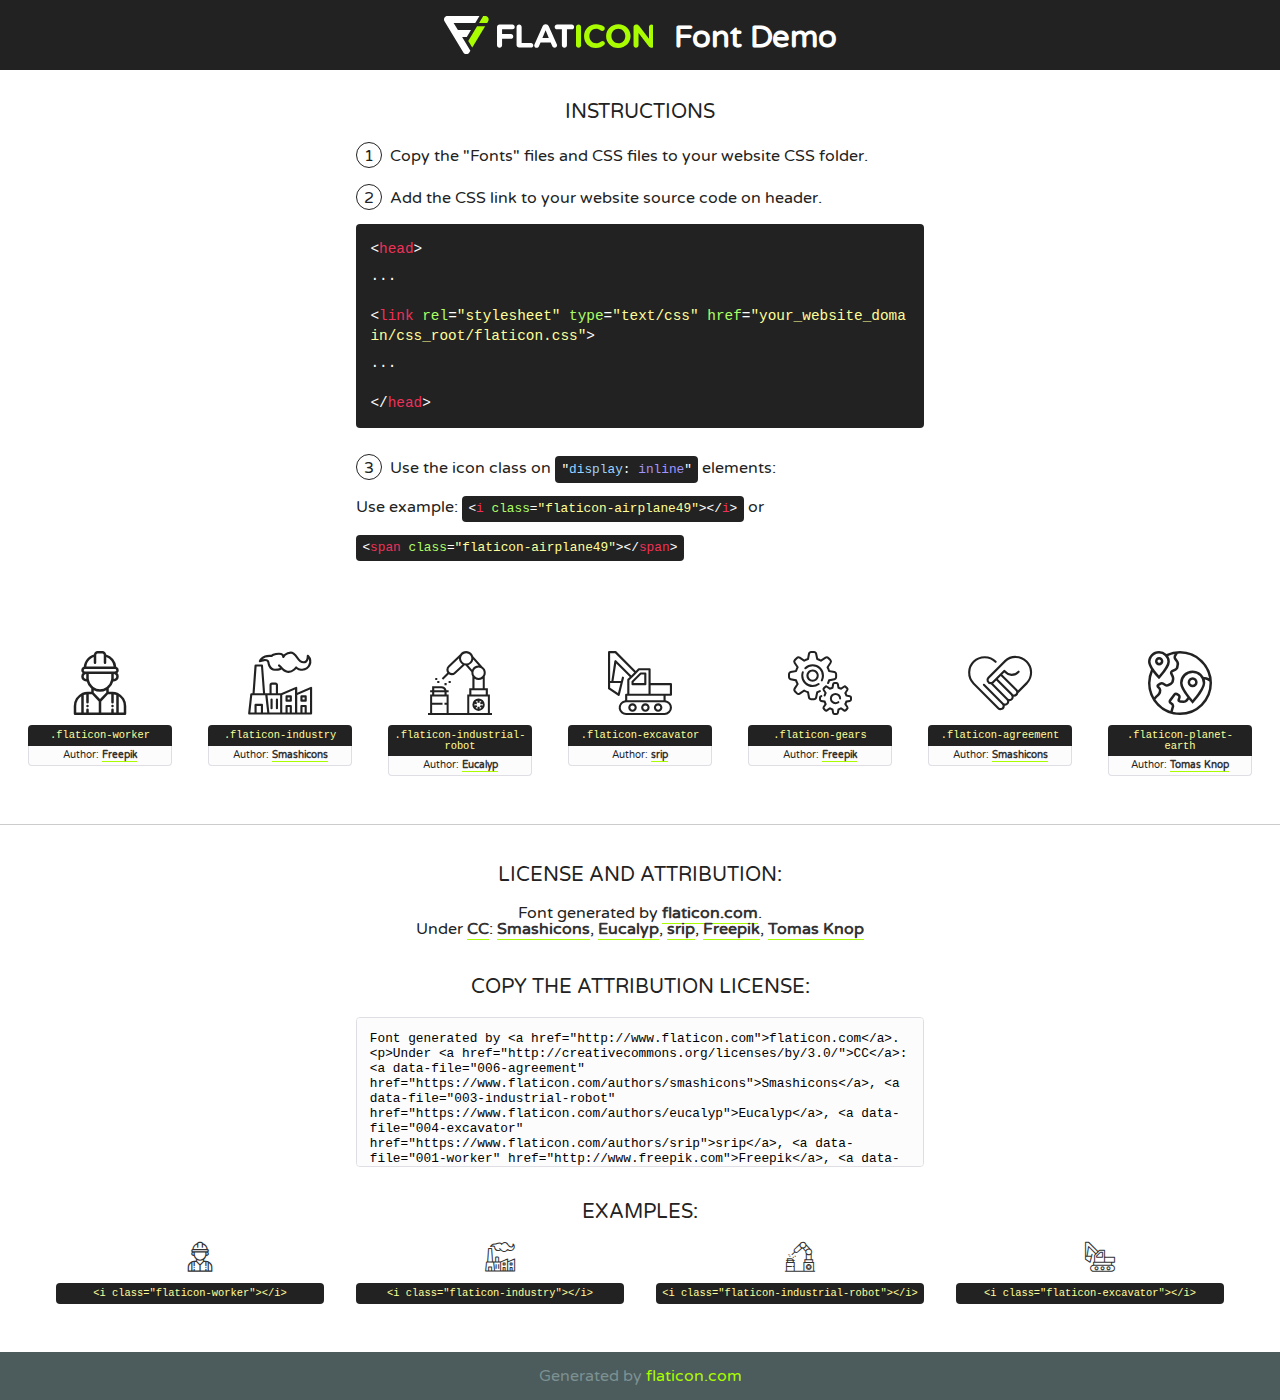
<file: public/fonts/flaticon/font/flaticon.html>
<!DOCTYPE html>
<!--
  Flaticon icon font: Flaticon
  Creation date: 24/09/2018 04:43
-->
<html>
<!DOCTYPE html>
<html>

<head>
    <title>Flaticon WebFont</title>
    <link href="http://fonts.googleapis.com/css?family=Varela+Round" rel="stylesheet" type="text/css" />
    <link rel="stylesheet" type="text/css" href="flaticon.css">
    <meta charset="UTF-8">
    <style>
    html, body, div, span, applet, object, iframe,
    h1, h2, h3, h4, h5, h6, p, blockquote, pre,
    a, abbr, acronym, address, big, cite, code,
    del, dfn, em, img, ins, kbd, q, s, samp,
    small, strike, strong, sub, sup, tt, var,
    b, u, i, center,
    dl, dt, dd, ol, ul, li,
    fieldset, form, label, legend,
    table, caption, tbody, tfoot, thead, tr, th, td,
    article, aside, canvas, details, embed, 
    figure, figcaption, footer, header, hgroup, 
    menu, nav, output, ruby, section, summary,
    time, mark, audio, video {
        margin: 0;
        padding: 0;
        border: 0;
        font-size: 100%;
        font: inherit;
        vertical-align: baseline;
    }
    /* HTML5 display-role reset for older browsers */
    article, aside, details, figcaption, figure, 
    footer, header, hgroup, menu, nav, section {
        display: block;
    }
    body {
        line-height: 1;
    }
    ol, ul {
        list-style: none;
    }
    blockquote, q {
        quotes: none;
    }
    blockquote:before, blockquote:after,
    q:before, q:after {
        content: '';
        content: none;
    }
    table {
        border-collapse: collapse;
        border-spacing: 0;
    }
    body {
        font-family: 'Varela Round', Helvetica, Arial, sans-serif;
        font-size: 16px;
        color: #222;
    }
    a {
        color: #333;
        border-bottom: 1px solid #a9fd00;
        font-weight: bold;
        text-decoration: none;
    }
    * {
        -moz-box-sizing: border-box;
        -webkit-box-sizing: border-box;
        box-sizing: border-box;
        margin: 0;
        padding: 0;
    }
    [class^="flaticon-"]:before, [class*=" flaticon-"]:before, [class^="flaticon-"]:after, [class*=" flaticon-"]:after {
        font-family: Flaticon;
        font-size: 30px;
        font-style: normal;
        margin-left: 20px;
        color: #333;
    }
    .wrapper {
        max-width: 600px;
        margin: auto;
        padding: 0 1em;
    }
    .title {
        font-size: 1.25em;
        text-align: center;
        margin-bottom: 1em;
        text-transform: uppercase;
    }
    header {
        text-align: center;
        background-color: #222;
        color: #fff;
        padding: 1em;
    }
    header .logo {
        width: 210px;
        height: 38px;
        display: inline-block;
        vertical-align: middle;
        margin-right: 1em;
        border: none;
    }
    header strong {
        font-size: 1.95em;
        font-weight: bold;
        vertical-align: middle;
        margin-top: 5px;
        display: inline-block;
    }
    .demo {
        margin: 2em auto;
        line-height: 1.25em;
    }
    .demo ul li {
        margin-bottom: 1em;
    }
    .demo ul li .num {
        color: #222;
        border-radius: 20px;
        display: inline-block;
        width: 26px;
        padding: 3px;
        height: 26px;
        text-align: center;
        margin-right: 0.5em;
        border: 1px solid #222;
    }
    .demo ul li code {
        background-color: #222;
        border-radius: 4px;
        padding: 0.25em 0.5em;
        display: inline-block;
        color: #fff;
        font-family: Consolas,Monaco,Lucida Console,Liberation Mono,DejaVu Sans Mono,Bitstream Vera Sans Mono,Courier New, monospace;
        font-weight: lighter;
        margin-top: 1em;
        font-size: 0.8em;
        word-break: break-all;
    }
    .demo ul li code.big {
        padding: 1em;
        font-size: 0.9em;
    }
    .demo ul li code .red {
        color: #EF3159;
    }
    .demo ul li code .green {
        color: #ACFF65;
    }
    .demo ul li code .yellow {
        color: #FFFF99;
    }
    .demo ul li code .blue {
        color: #99D3FF;
    }
    .demo ul li code .purple {
        color: #A295FF;
    }
    .demo ul li code .dots {
        margin-top: 0.5em;
        display: block;
    }
    #glyphs {
        border-bottom: 1px solid #ccc;
        padding: 2em 0;
        text-align: center;
    }
    .glyph {
        display: inline-block;
        width: 9em;
        margin: 1em;
        text-align: center;
        vertical-align: top;
        background: #FFF;
    }
    .glyph .glyph-icon {
        padding: 10px;
        display: block;
        font-family:"Flaticon";
        font-size: 64px;
        line-height: 1;
    }
    .glyph .glyph-icon:before {
        font-size: 64px;
        color: #222;
        margin-left: 0;
    }
    .class-name {
        font-size: 0.65em;
        background-color: #222;
        color: #fff;
        border-radius: 4px 4px 0 0;
        padding: 0.5em;
        color: #FFFF99;
        font-family: Consolas,Monaco,Lucida Console,Liberation Mono,DejaVu Sans Mono,Bitstream Vera Sans Mono,Courier New, monospace;
    }
    .author-name {
        font-size: 0.6em;
        background-color: #fcfcfd;
        border: 1px solid #DEDEE4;
        border-top: 0;
        border-radius: 0 0 4px 4px;
        padding: 0.5em;
    }
    .class-name:last-child {
        font-size: 10px;
        color:#888;
    }
    .class-name:last-child a {
        font-size: 10px;
        color:#555;
    }
    .class-name:last-child a:hover {
        color:#a9fd00;
    }
    .glyph > input {
        display: block;
        width: 100px;
        margin: 5px auto;
        text-align: center;
        font-size: 12px;
        cursor: text;
    }
    .glyph > input.icon-input {
        font-family:"Flaticon";
        font-size: 16px;
        margin-bottom: 10px;
    }
    .attribution .title {
        margin-top: 2em;
    }
    .attribution textarea {
        background-color: #fcfcfd;
        padding: 1em;
        border: none;
        box-shadow: none;
        border: 1px solid #DEDEE4;
        border-radius: 4px;
        resize: none;
        width: 100%;
        height: 150px;
        font-size: 0.8em;
        font-family: Consolas,Monaco,Lucida Console,Liberation Mono,DejaVu Sans Mono,Bitstream Vera Sans Mono,Courier New, monospace;
        -webkit-appearance: none;
    }
    .iconsuse {
        margin: 2em auto;
        text-align: center;
        max-width: 1200px;
    }
    .iconsuse:after {
        content: '';
        display: table;
        clear: both;
    }
    .iconsuse .image {
        float: left;
        width: 25%;
        padding: 0 1em;
    }
    .iconsuse .image p {
        margin-bottom: 1em;
    }
    .iconsuse .image span {
        display: block;
        font-size: 0.65em;
        background-color: #222;
        color: #fff;
        border-radius: 4px;
        padding: 0.5em;
        color: #FFFF99;
        margin-top: 1em;
        font-family: Consolas,Monaco,Lucida Console,Liberation Mono,DejaVu Sans Mono,Bitstream Vera Sans Mono,Courier New, monospace;
    }
    #footer {
        text-align: center;
        background-color: #4C5B5C;
        color: #7c9192;
        padding: 1em;
    }
    #footer a {
        border: none;
        color: #a9fd00;
        font-weight: normal;
    }
    @media (max-width: 960px) {
        .iconsuse .image {
            width: 50%;
        }
    }
    @media (max-width: 560px) {
        .iconsuse .image {
            width: 100%;
        }
    }
    </style>
</head>

<body class="characters-off">

    <header>
        <a href="http://www.flaticon.com" target="_blank" class="logo">
            <svg version="1.1" xmlns="http://www.w3.org/2000/svg" xmlns:xlink="http://www.w3.org/1999/xlink" xmlns:a="http://ns.adobe.com/AdobeSVGViewerExtensions/3.0/" viewBox="0 0 560.875 102.036" enable-background="new 0 0 560.875 102.036" xml:space="preserve">
                <defs>
                </defs>
                <g>
                    <g class="letters">
                        <path fill="#ffffff" d="M141.596,29.675c0-3.777,2.985-6.767,6.764-6.767h34.438c3.426,0,6.15,2.728,6.15,6.15
                        c0,3.43-2.724,6.149-6.15,6.149h-27.674v13.091h23.719c3.429,0,6.151,2.724,6.151,6.15c0,3.43-2.723,6.149-6.151,6.149h-23.719
                        v17.574c0,3.773-2.986,6.761-6.764,6.761c-3.779,0-6.764-2.989-6.764-6.761V29.675z"></path>
                        <path fill="#ffffff" d="M193.844,29.149c0-3.781,2.985-6.767,6.764-6.767c3.776,0,6.763,2.985,6.763,6.767v42.957h25.039
                        c3.426,0,6.149,2.726,6.149,6.153c0,3.425-2.723,6.15-6.149,6.15h-31.802c-3.779,0-6.764-2.986-6.764-6.768V29.149z"></path>
                        <path fill="#ffffff" d="M241.891,75.71l21.438-48.407c1.492-3.341,4.215-5.357,7.906-5.357h0.792
                        c3.686,0,6.323,2.017,7.815,5.357l21.439,48.407c0.436,0.967,0.701,1.845,0.701,2.723c0,3.602-2.809,6.501-6.414,6.501
                        c-3.161,0-5.269-1.845-6.499-4.655l-4.132-9.661h-27.059l-4.301,10.102c-1.144,2.631-3.426,4.214-6.237,4.214
                        c-3.517,0-6.24-2.81-6.24-6.325C241.1,77.64,241.451,76.677,241.891,75.71z M279.932,58.666l-8.521-20.297l-8.526,20.297H279.932
                        z"></path>
                        <path fill="#ffffff" d="M314.864,35.387H301.86c-3.429,0-6.239-2.813-6.239-6.238c0-3.429,2.811-6.24,6.239-6.24h39.533
                        c3.426,0,6.237,2.811,6.237,6.24c0,3.425-2.811,6.238-6.237,6.238h-13.001v42.785c0,3.773-2.99,6.761-6.764,6.761
                        c-3.779,0-6.764-2.989-6.764-6.761V35.387z"></path>
                        <path fill="#A9FD00" d="M352.615,29.149c0-3.781,2.985-6.767,6.767-6.767c3.774,0,6.761,2.985,6.761,6.767v49.024
                        c0,3.773-2.987,6.761-6.761,6.761c-3.781,0-6.767-2.989-6.767-6.761V29.149z"></path>
                        <path fill="#A9FD00" d="M374.132,53.836v-0.179c0-17.481,13.178-31.801,32.065-31.801c9.22,0,15.459,2.458,20.557,6.238
                        c1.402,1.054,2.637,2.985,2.637,5.357c0,3.692-2.985,6.59-6.681,6.59c-1.845,0-3.071-0.702-4.044-1.319
                        c-3.776-2.813-7.729-4.393-12.562-4.393c-10.364,0-17.831,8.611-17.831,19.154v0.173c0,10.542,7.291,19.329,17.831,19.329
                        c5.715,0,9.492-1.756,13.359-4.834c1.049-0.874,2.458-1.491,4.039-1.491c3.429,0,6.325,2.813,6.325,6.236
                        c0,2.106-1.056,3.78-2.282,4.834c-5.539,4.834-12.036,7.733-21.878,7.733C387.572,85.464,374.132,71.493,374.132,53.836z"></path>
                        <path fill="#A9FD00" d="M433.009,53.836v-0.179c0-17.481,13.79-31.801,32.766-31.801c18.981,0,32.592,14.143,32.592,31.628v0.173
                        c0,17.483-13.785,31.807-32.769,31.807C446.625,85.464,433.009,71.32,433.009,53.836z M484.224,53.836v-0.179
                        c0-10.539-7.725-19.326-18.626-19.326c-10.893,0-18.449,8.611-18.449,19.154v0.173c0,10.542,7.73,19.329,18.626,19.329
                        C476.676,72.986,484.224,64.378,484.224,53.836z"></path>
                        <path fill="#A9FD00" d="M506.233,29.321c0-3.774,2.99-6.763,6.767-6.763h1.401c3.252,0,5.183,1.583,7.029,3.953l26.093,34.265
                        V29.059c0-3.692,2.99-6.677,6.681-6.677c3.683,0,6.671,2.985,6.671,6.677v48.934c0,3.78-2.987,6.765-6.764,6.765h-0.436
                        c-3.257,0-5.188-1.581-7.034-3.953l-27.056-35.492v32.944c0,3.687-2.985,6.676-6.678,6.676c-3.683,0-6.673-2.989-6.673-6.676
                        V29.321z"></path>
                    </g>
                    <g class="insignia">
                        <path fill="#ffffff" d="M48.372,56.137h12.517l11.156-18.537H37.186L25.688,18.539h57.825L94.668,0H9.271
                        C5.925,0,2.842,1.801,1.198,4.716c-1.644,2.907-1.593,6.482,0.134,9.343l50.38,83.501c1.678,2.781,4.689,4.476,7.938,4.476
                        c3.246,0,6.257-1.695,7.935-4.476l2.898-4.804L48.372,56.137z"></path>
                        <g class="i">
                            <path fill="#A9FD00" d="M93.575,18.539h0.031v0.004l21.652,0.004l2.705-4.488c1.727-2.861,1.778-6.436,0.133-9.343
                            C116.454,1.801,113.371,0,110.026,0h-5.294L93.575,18.539z"></path>
                            <polygon fill="#A9FD00" points="88.291,27.356 64.725,66.486 75.519,84.404 109.942,27.356"></polygon>
                        </g>
                    </g>
                </g>
            </svg>
        </a>
        <strong>Font Demo</strong>
    </header>


    <section class="demo wrapper">

        <p class="title">Instructions</p>

        <ul>
            <li>
                <span class="num">1</span>Copy the "Fonts" files and CSS files to your website CSS folder.
            </li>
            <li>
                <span class="num">2</span>Add the CSS link to your website source code on header.
                <code class="big">
                    &lt;<span class="red">head</span>&gt;
                    <br/><span class="dots">...</span>
                    <br/>&lt;<span class="red">link</span> <span class="green">rel</span>=<span class="yellow">"stylesheet"</span> <span class="green">type</span>=<span class="yellow">"text/css"</span> <span class="green">href</span>=<span class="yellow">"your_website_domain/css_root/flaticon.css"</span>&gt;
                    <br/><span class="dots">...</span>
                    <br/>&lt;/<span class="red">head</span>&gt;
                </code>
            </li>

            <li>
                <p>
                    <span class="num">3</span>Use the icon class on <code>"<span class="blue">display</span>:<span class="purple"> inline</span>"</code> elements:
                    <br />
                    Use example: <code>&lt;<span class="red">i</span> <span class="green">class</span>=<span class="yellow">&quot;flaticon-airplane49&quot;</span>&gt;&lt;/<span class="red">i</span>&gt;</code> or <code>&lt;<span class="red">span</span> <span class="green">class</span>=<span class="yellow">&quot;flaticon-airplane49&quot;</span>&gt;&lt;/<span class="red">span</span>&gt;</code>
            </li>
        </ul>

    </section>




   <section id="glyphs">          
    
      
        <div class="glyph"><div class="glyph-icon flaticon-worker"></div>
            <div class="class-name">.flaticon-worker</div>
            <div class="author-name">Author: <a data-file="001-worker" href="http://www.freepik.com">Freepik</a> </div> 
        </div>        
        
        <div class="glyph"><div class="glyph-icon flaticon-industry"></div>
            <div class="class-name">.flaticon-industry</div>
            <div class="author-name">Author: <a data-file="002-industry" href="https://www.flaticon.com/authors/smashicons">Smashicons</a> </div> 
        </div>        
        
        <div class="glyph"><div class="glyph-icon flaticon-industrial-robot"></div>
            <div class="class-name">.flaticon-industrial-robot</div>
            <div class="author-name">Author: <a data-file="003-industrial-robot" href="https://www.flaticon.com/authors/eucalyp">Eucalyp</a> </div> 
        </div>        
        
        <div class="glyph"><div class="glyph-icon flaticon-excavator"></div>
            <div class="class-name">.flaticon-excavator</div>
            <div class="author-name">Author: <a data-file="004-excavator" href="https://www.flaticon.com/authors/srip">srip</a> </div> 
        </div>        
        
        <div class="glyph"><div class="glyph-icon flaticon-gears"></div>
            <div class="class-name">.flaticon-gears</div>
            <div class="author-name">Author: <a data-file="005-gears" href="http://www.freepik.com">Freepik</a> </div> 
        </div>        
        
        <div class="glyph"><div class="glyph-icon flaticon-agreement"></div>
            <div class="class-name">.flaticon-agreement</div>
            <div class="author-name">Author: <a data-file="006-agreement" href="https://www.flaticon.com/authors/smashicons">Smashicons</a> </div> 
        </div>        
        
        <div class="glyph"><div class="glyph-icon flaticon-planet-earth"></div>
            <div class="class-name">.flaticon-planet-earth</div>
            <div class="author-name">Author: <a data-file="007-planet-earth" href="https://www.flaticon.com/authors/tomas-knop">Tomas Knop</a> </div> 
        </div>        
        

    </section>



    <section class="attribution wrapper"   style="text-align:center;">

      <div class="title">License and attribution:</div><div class="attrDiv">Font generated by <a href="http://www.flaticon.com">flaticon.com</a>. <div><p>Under <a href="http://creativecommons.org/licenses/by/3.0/">CC</a>: <a data-file="006-agreement" href="https://www.flaticon.com/authors/smashicons">Smashicons</a>, <a data-file="003-industrial-robot" href="https://www.flaticon.com/authors/eucalyp">Eucalyp</a>, <a data-file="004-excavator" href="https://www.flaticon.com/authors/srip">srip</a>, <a data-file="001-worker" href="http://www.freepik.com">Freepik</a>, <a data-file="007-planet-earth" href="https://www.flaticon.com/authors/tomas-knop">Tomas Knop</a></p>  </div>
      </div>
      <div class="title">Copy the Attribution License:</div>

    <textarea onclick="this.focus();this.select();">Font generated by &lt;a href=&quot;http://www.flaticon.com&quot;&gt;flaticon.com&lt;/a&gt;. <p>Under <a href="http://creativecommons.org/licenses/by/3.0/">CC</a>: <a data-file="006-agreement" href="https://www.flaticon.com/authors/smashicons">Smashicons</a>, <a data-file="003-industrial-robot" href="https://www.flaticon.com/authors/eucalyp">Eucalyp</a>, <a data-file="004-excavator" href="https://www.flaticon.com/authors/srip">srip</a>, <a data-file="001-worker" href="http://www.freepik.com">Freepik</a>, <a data-file="007-planet-earth" href="https://www.flaticon.com/authors/tomas-knop">Tomas Knop</a></p>  
     </textarea>

    </section>

    <section class="iconsuse">

          <div class="title">Examples:</div>            
             
            <div class="image">
                <p>
                    <i class="glyph-icon flaticon-worker"></i> 
                    <span>&lt;i class=&quot;flaticon-worker&quot;&gt;&lt;/i&gt;</span>
                </p>
            </div>
            
            <div class="image">
                <p>
                    <i class="glyph-icon flaticon-industry"></i> 
                    <span>&lt;i class=&quot;flaticon-industry&quot;&gt;&lt;/i&gt;</span>
                </p>
            </div>
            
            <div class="image">
                <p>
                    <i class="glyph-icon flaticon-industrial-robot"></i> 
                    <span>&lt;i class=&quot;flaticon-industrial-robot&quot;&gt;&lt;/i&gt;</span>
                </p>
            </div>
            
            <div class="image">
                <p>
                    <i class="glyph-icon flaticon-excavator"></i> 
                    <span>&lt;i class=&quot;flaticon-excavator&quot;&gt;&lt;/i&gt;</span>
                </p>
            </div>
                       
        </div>
                            
    </section>

<div id="footer">
    <div>Generated by <a href="http://www.flaticon.com">flaticon.com</a>
    </div>
</div>



</body>
</html>
</file>
<file: public/fonts/flaticon/font/flaticon.css>
/*
  	Flaticon icon font: Flaticon
  	Creation date: 24/09/2018 04:43
  	*/

@font-face {
  font-family: "Flaticon";
  src: url("./Flaticon.eot");
  src: url("./Flaticon.eot?#iefix") format("embedded-opentype"),
       url("./Flaticon.woff") format("woff"),
       url("./Flaticon.ttf") format("truetype"),
       url("./Flaticon.svg#Flaticon") format("svg");
  font-weight: normal;
  font-style: normal;
}

@media screen and (-webkit-min-device-pixel-ratio:0) {
  @font-face {
    font-family: "Flaticon";
    src: url("./Flaticon.svg#Flaticon") format("svg");
  }
}


[class^="flaticon-"]:before, [class*=" flaticon-"]:before,
[class^="flaticon-"]:after, [class*=" flaticon-"]:after {
  font-family: Flaticon;
  speak: none;
  font-style: normal;
  font-weight: normal;
  font-variant: normal;
  text-transform: none;
  line-height: 1;

  /* Better Font Rendering =========== */
  -webkit-font-smoothing: antialiased;
  -moz-osx-font-smoothing: grayscale;
}

.flaticon-worker:before { content: "\f100"; }
.flaticon-industry:before { content: "\f101"; }
.flaticon-industrial-robot:before { content: "\f102"; }
.flaticon-excavator:before { content: "\f103"; }
.flaticon-gears:before { content: "\f104"; }
.flaticon-agreement:before { content: "\f105"; }
.flaticon-planet-earth:before { content: "\f106"; }
.flaticon-airplane49:before { content: "\f107"; }
</file>
